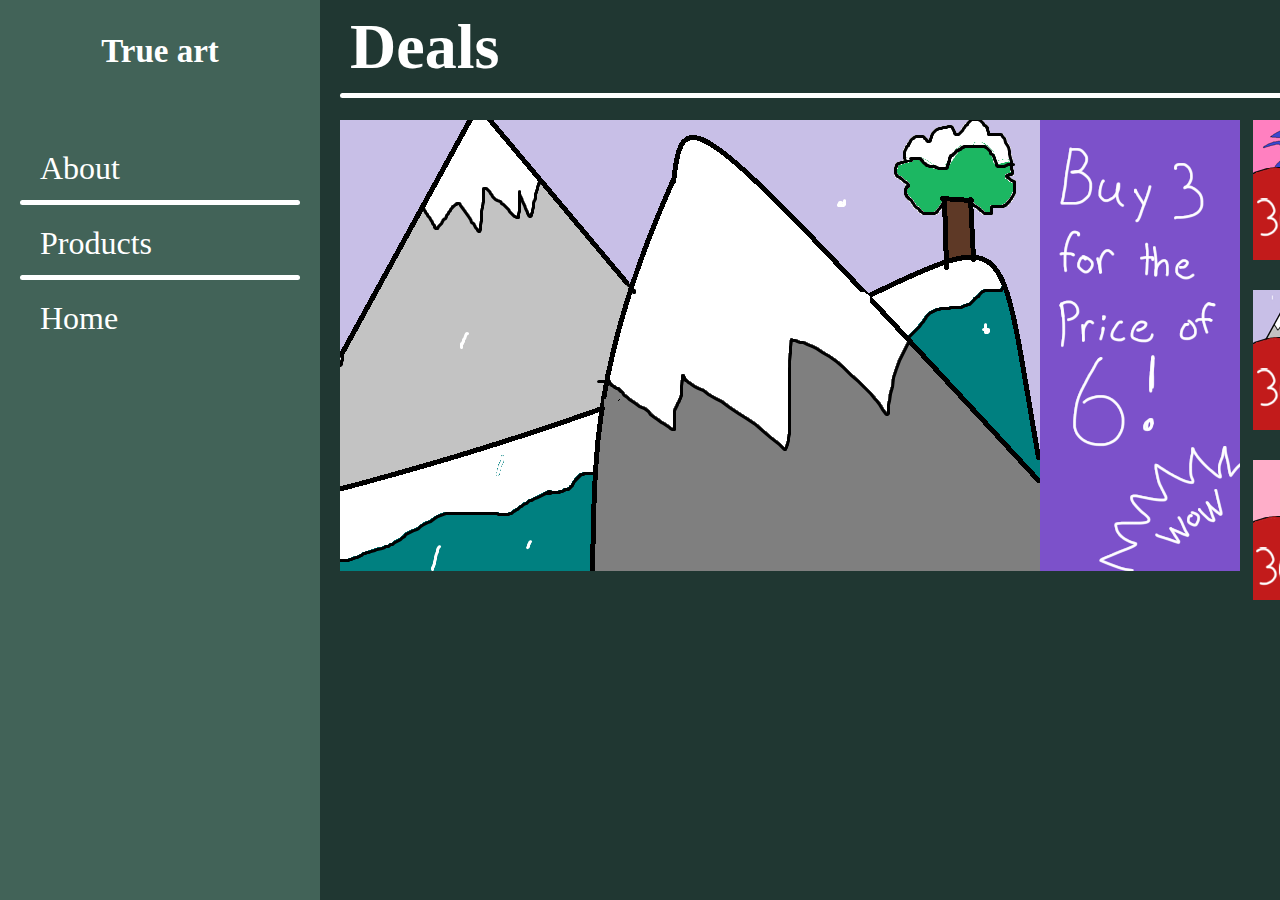
<file: Site/index.html>
<!DOCTYPE html>
<html lang="en">

<head>
    <meta charset="UTF-8">
    <meta name="viewport" content="width=device-width, initial-scale=1.0">
    <meta http-equiv="X-UA-Compatible" content="ie=edge">
    <link rel="stylesheet" href="CSS/main.css">
    <link href="https://fonts.googleapis.com/icon?family=Material+Icons" rel="stylesheet">
    <title>Document</title>
</head>

<body>
    <div class="wrapper">
        <header>
            <div class="listcontainer">
                <a href="About.html">About</a>
                <div class="seperator"></div>
                <a href="Products.html">Products</a>
                <div class="seperator"></div>
                <a href="index.html">Home</a>
            </div>


            <i class="material-icons" id="menubutton" onclick="menu()">menu</i>
            <h2>True art</h2>
        </header>
        <div class="gridcontainer">
            <div class="seperatorcontainer">
                <div class="seperator"></div>
            </div>

            <h3 class="Deals">Deals</h3>
            <section></section>
            <div class="picbox" id="pic1"></div>
            <div class="picbox second" id="pic2"></div>
            <div class="picbox" id="pic3"></div>
            <div class="picbox second" id="pic4"></div>
            <div class="picbox" id="pic5"></div>
            <div class="picbox second" id="pic6"></div>
        </div>

    </div>
    <script src="JS/main.js"></script>
</body>

</html>
</file>
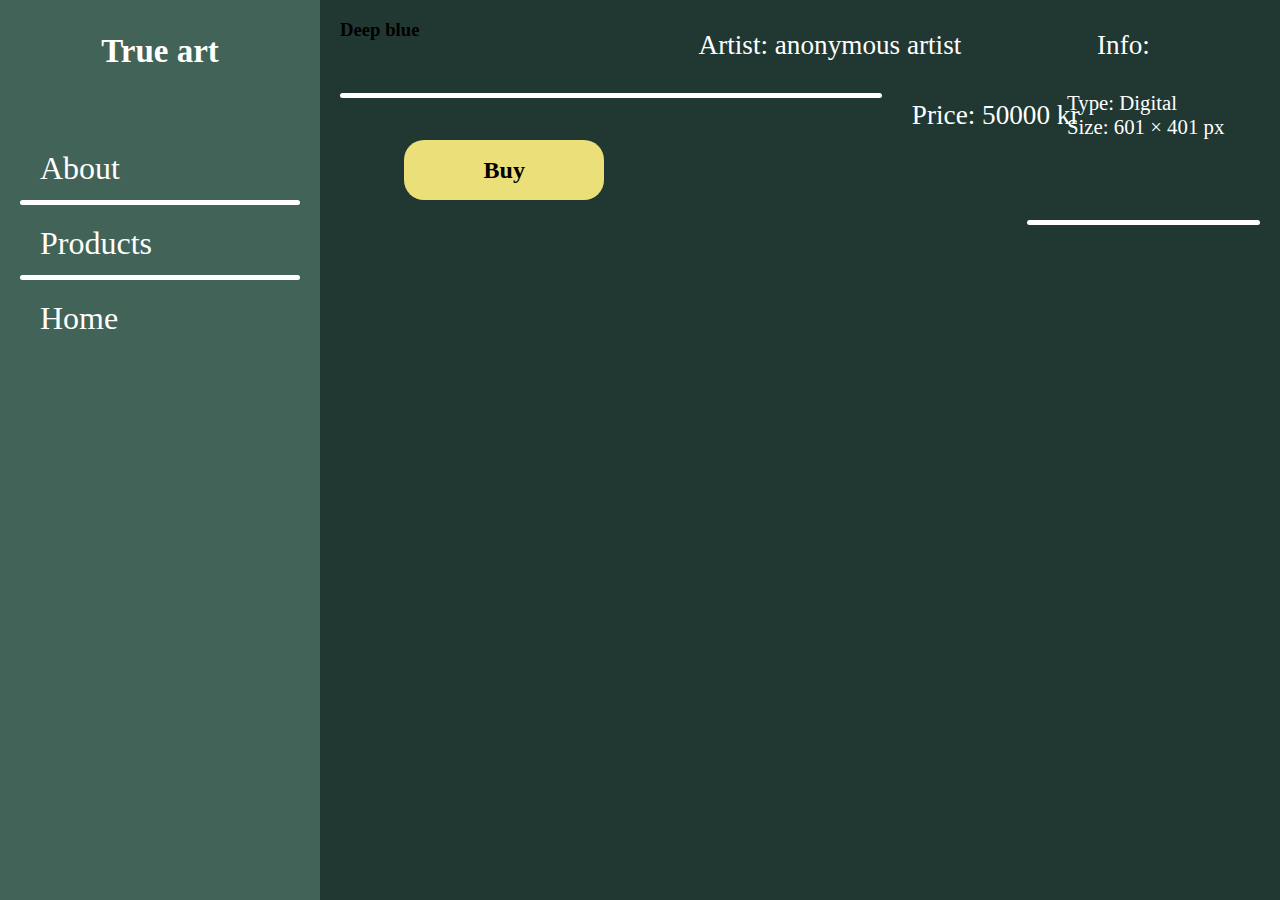
<file: Site/buy.html>
<!DOCTYPE html>
<html lang="en">

<head>
    <meta charset="UTF-8">
    <meta name="viewport" content="width=device-width, initial-scale=1.0">
    <meta http-equiv="X-UA-Compatible" content="ie=edge">
    <link rel="stylesheet" href="CSS/main.css">
    <link href="https://fonts.googleapis.com/icon?family=Material+Icons" rel="stylesheet">
    <title>Document</title>
</head>

<body>
    <div class="wrapper">
        <header>
            <div class="listcontainer">
                <a href="About.html">About</a>
                <div class="seperator"></div>
                <a href="Products.html">Products</a>
                <div class="seperator"></div>
                <a href="index.html">Home</a>
            </div>


            <i class="material-icons" id="menubutton" onclick="menu()">menu</i>
            <h2>True art</h2>
        </header>

        <div class="gridcontainer" id="prodgrid">
            <div class="seperatorcontainer">
                <div class="seperator"></div>
            </div>

            <h3 id="Deals">Deep blue</h3>
            <div class="tempbox"></div>
            <div class="seperator" id="sep1"></div>
            <p>Artist: anonymous artist</p>
            <ul><p>Info:</p>  
                <li>Type: Digital</li>
                <li>Size: 601 × 401 px</li>
            </ul>
            <p>Price: 50000 kr</p>
            
            

            <a href=""class="button"><strong>Buy</strong></a>
        </div>

    </div>
    <script src="JS/main.js"></script>
</body>

</html>
</file>
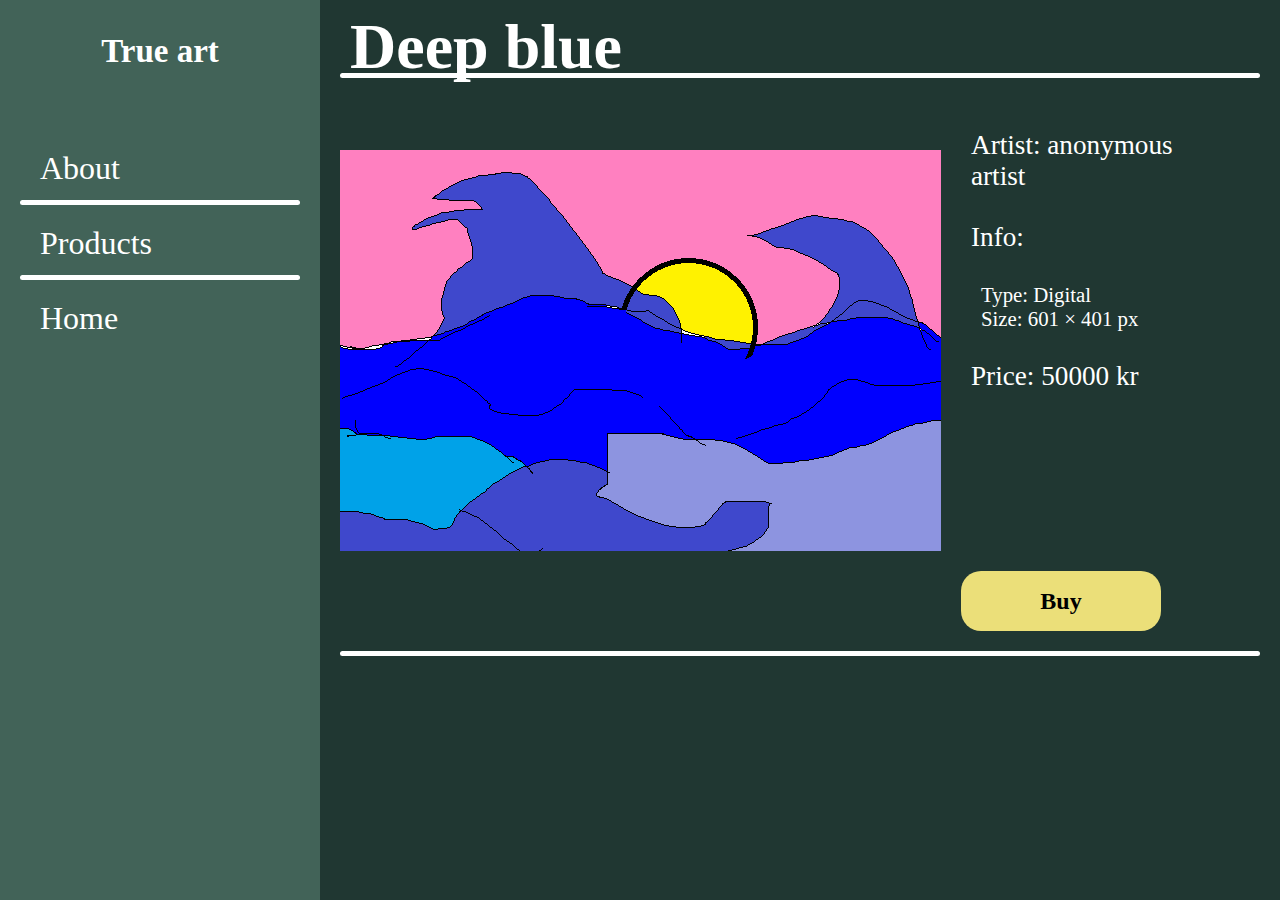
<file: Site/Deepblue.html>
<!DOCTYPE html>
<html lang="en">

<head>
    <meta charset="UTF-8">
    <meta name="viewport" content="width=device-width, initial-scale=1.0">
    <meta http-equiv="X-UA-Compatible" content="ie=edge">
    <link rel="stylesheet" href="CSS/main.css">
    <link href="https://fonts.googleapis.com/icon?family=Material+Icons" rel="stylesheet">
    <title>Document</title>
</head>

<body>
    <div class="wrapper">
        <header>
            <div class="listcontainer">
                <a href="About.html">About</a>
                <div class="seperator"></div>
                <a href="Products.html">Products</a>
                <div class="seperator"></div>
                <a href="index.html">Home</a>
            </div>


            <i class="material-icons" id="menubutton" onclick="menu()">menu</i>
            <h2>True art</h2>
        </header>

        <div class="gridcontainer prodgrid desk">
            <div class="seperatorcontainer buy">
                <div class="seperator"></div>
            </div>

            <h3 class="Deals buy">Deep blue</h3>
            <div class="imag deep"></div>
            <div class="seperator" id="sep1"></div>
            <div class="infobox">
               <p>Artist: anonymous artist</p>
               <p>Info:</p>
               <ul>  
                <li>Type: Digital</li>
                <li>Size: 601 × 401 px</li>
            </ul>
            <p>Price: 50000 kr</p> 
            </div>
            
            
            

            <a href=""class="button buybutton"><strong>Buy</strong></a>
        </div>

    </div>
    <script src="JS/main.js"></script>
</body>

</html>
</file>
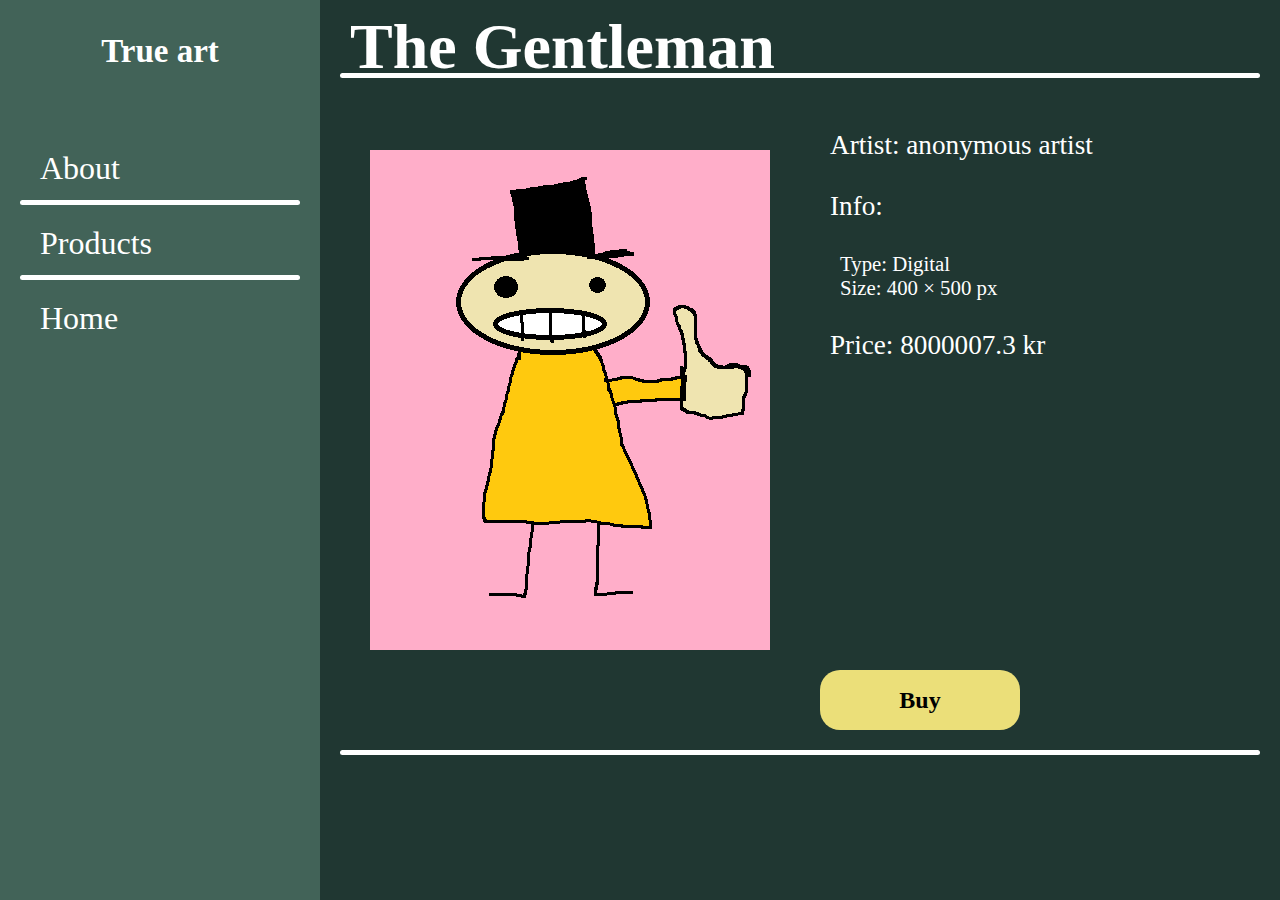
<file: Site/gentleman.html>
<!DOCTYPE html>
<html lang="en">

<head>
    <meta charset="UTF-8">
    <meta name="viewport" content="width=device-width, initial-scale=1.0">
    <meta http-equiv="X-UA-Compatible" content="ie=edge">
    <link rel="stylesheet" href="CSS/main.css">
    <link href="https://fonts.googleapis.com/icon?family=Material+Icons" rel="stylesheet">
    <title>Document</title>
</head>

<body>
    <div class="wrapper">
        <header>
            <div class="listcontainer">
                <a href="About.html">About</a>
                <div class="seperator"></div>
                <a href="Products.html">Products</a>
                <div class="seperator"></div>
                <a href="index.html">Home</a>
            </div>


            <i class="material-icons" id="menubutton" onclick="menu()">menu</i>
            <h2>True art</h2>
        </header>

        <div class="gridcontainer prodgrid desk">
            <div class="seperatorcontainer buy">
                <div class="seperator"></div>
            </div>

            <h3 class="Deals buy">The Gentleman</h3>
            <div class="imag gentl buy2"></div>
            <div class="seperator" id="sep1"></div>
            <div class="infobox">
                <p>Artist: anonymous artist</p>
                <p>Info:</p> 
                <ul> 
                    <li>Type: Digital</li>
                    <li>Size: 400 × 500 px</li>
                </ul>
                <p>Price: 8000007.3 kr</p>
            </div>
            
            

            <a href=""class="button buybutton"><strong>Buy</strong></a>
        </div>

    </div>
    <script src="JS/main.js"></script>
</body>

</html>
</file>
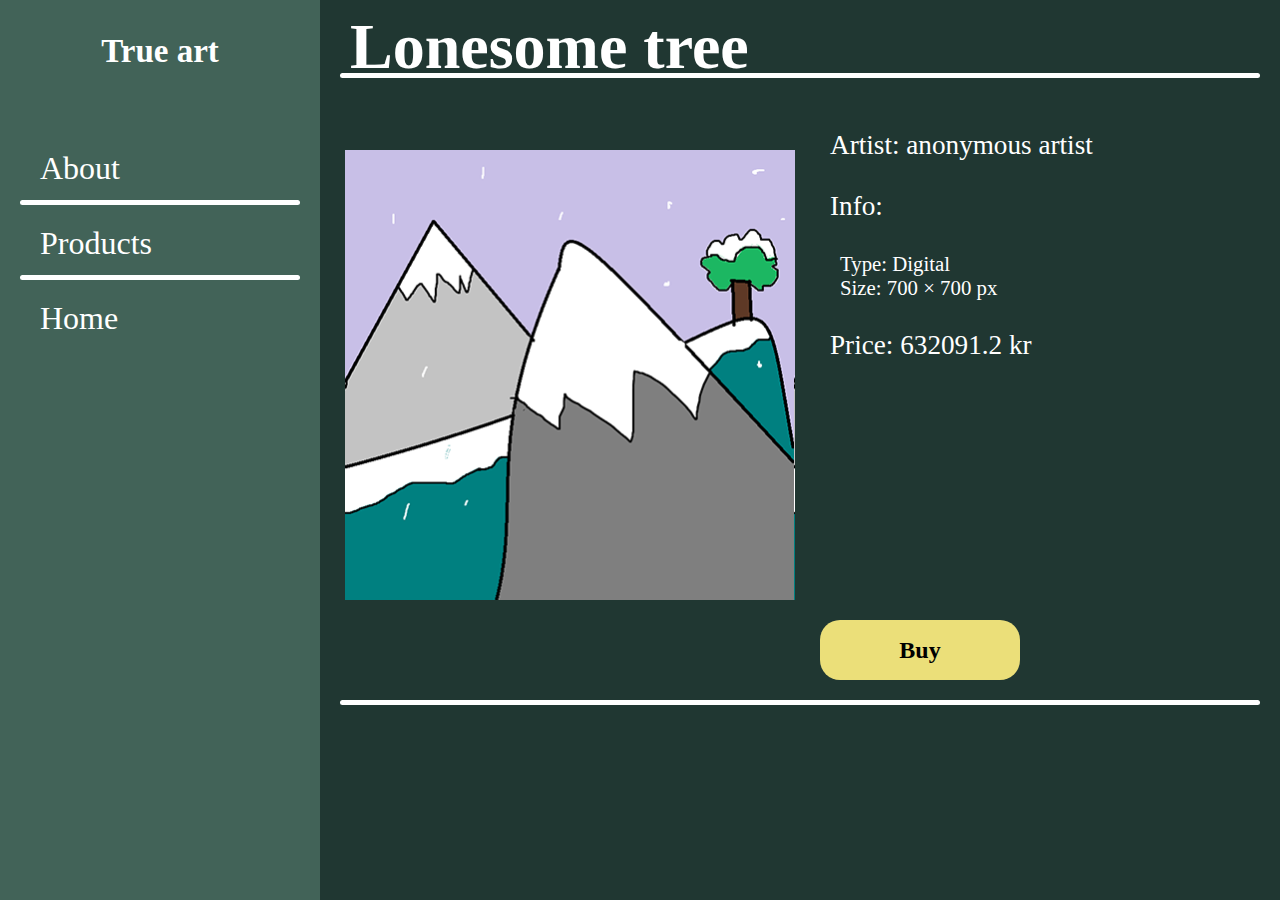
<file: Site/Lonesome-tree.html>
<!DOCTYPE html>
<html lang="en">

<head>
    <meta charset="UTF-8">
    <meta name="viewport" content="width=device-width, initial-scale=1.0">
    <meta http-equiv="X-UA-Compatible" content="ie=edge">
    <link rel="stylesheet" href="CSS/main.css">
    <link href="https://fonts.googleapis.com/icon?family=Material+Icons" rel="stylesheet">
    <title>Document</title>
</head>

<body>
    <div class="wrapper">
        <header>
            <div class="listcontainer">
                <a href="About.html">About</a>
                <div class="seperator"></div>
                <a href="Products.html">Products</a>
                <div class="seperator"></div>
                <a href="index.html">Home</a>
            </div>


            <i class="material-icons" id="menubutton" onclick="menu()">menu</i>
            <h2>True art</h2>
        </header>

        <div class="gridcontainer prodgrid desk">
            <div class="seperatorcontainer buy">
                <div class="seperator"></div>
            </div>

            <h3 class="Deals buy">Lonesome tree</h3>
            <div class="imag tree buy2"></div>
            <div class="seperator" id="sep1"></div>
            <div class="infobox">
                <p>Artist: anonymous artist</p>
                <p>Info:</p> 
                <ul> 
                    <li>Type: Digital</li>
                    <li>Size: 700 × 700 px</li>
                </ul>
                <p>Price: 632091.2 kr</p>
            </div>
            
            

            <a href=""class="button buybutton"><strong>Buy</strong></a>
        </div>

    </div>
    <script src="JS/main.js"></script>
</body>

</html>
</file>
<file: Site/CSS/main.css>
body{
    margin: 0;
}

.wrapper{
    background-color: rgb(32, 55, 50);
}

#abwrap{
    height: calc(100vh - 100px);
}

.gridcontainer{
    margin-top: 100px;
    margin-left: 20px;
    margin-right: 20px;
    display: grid;
    grid-template-columns: 1fr 1fr;
    grid-template-rows: 50px 50px 1.5fr 1fr 1fr 1fr;
    grid-template-areas: 
    "a1 b1"
    "a2 b2"
    "a3 b3"
    "a4 b4"
    "a5 b5"
    "a6 b6" ;
}

#abgrid{
    grid-template-rows: 50px 50px 1.5fr;
    grid-template-areas: 
    "a1 b1"
    "a2 b2"
    "a3 b3" ;
}

.prodgrid{
    grid-template-columns: 100%;
    grid-template-rows: 50px 50px auto 50px auto auto 50px auto auto 50px auto;
    grid-template-areas: 
    "a1 b1"
    "a2 b2"
    "a3 b3"
    "sep1 sep2"
    "a4 b4"
    "a5 b5"
    "sep3 sep4"
    "a6 b6"
    "sep5 sep6"
    "a7 b7"
    "a8 b8" ;
}

img{
    margin-top: 50px;
    margin-left: auto;
    margin-right: auto;
}

.imag{
    max-height: 375px;
    max-width: 374px;
    margin-top: 50px;
    margin-left: auto;
    margin-right: auto;
    background-size: contain;
}

.deep{
    background-image: url("../Img/Deepblue-mobile.png");
    width: 374px;
    height: 250px;
}

.gentl{
    background-image: url("../Img/Thegentleman-mobile.png");
    width: 300px;
    height: 375px;
}

.tree{
    background-image: url("../Img/Lonesome-tree-mobile.png");
    width: 300px;
    height: 300px;
}

#sep1{
    grid-area: sep1 sep2;
    margin: auto;
}

#sep2{
    grid-area: sep3 sep4;
    margin: auto;
}

#sep3{
    grid-area: sep5 sep6;
    margin: auto;
}

p{
    font-size: 1.7rem;
    color: white;
    grid-column: span 2;
    margin: 30px;

}

header{
    background-color: rgb(66, 99, 88);
    width: 100vw;
    height: 300px;
    display: flex;
    align-items: flex-end;
    justify-content: center;
    position: fixed;
    top: -200px;
    z-index: 100;
    transition: top 0.5s;
}

.activate{
    top: 0;
}

.listcontainer{
    width: 90vw;
    position: absolute;
    top: -80%; 
    display: grid;
    grid-template-rows: 70px 5px 70px 5px 70px;
    transition: top 0.5s;

}

a{
    color: white;
    text-decoration: none;
    font-size: 2rem;
    margin: 20px;
}

.a_activate{
    top: 0;
}

li{
    color: white;
    text-decoration: none;
    list-style: none;
    grid-column: span 2;
    font-size: 1.3rem;
}

ul{
    margin: 0;

}

.button{
    width: 200px;
    height: 60px;
    background-color:#EBDF79;
    border-radius: 20px;
    grid-column: span 2;
    margin-left: auto;
    margin-right: auto;
    display:flex;
    align-items: center;
    justify-content: center;
}

.button strong{
    font-size: 1.5rem;
    color: black;
    margin: 0;
}

h2{
    color: white;
    font-size: 33px;
    margin-bottom: 30px;
}

.Deals{
    grid-area: a2;
    grid-column: span 2;
    color: white;
    margin: 10px;
    font-size: 2rem;
}


i.material-icons{  
    font-size: 4rem;
    position: absolute;
    left: 10px;
    bottom: 20px;
}

.seperatorcontainer{
    display: flex;
    align-items: center;
    justify-content: center;
    justify-items: center;
    align-content: center;
    grid-area: a1;
    grid-column: span 2;
}

.seperator{
    background-color: white;
    height: 5px;
    width: 100%;
    grid-column: span 2;
    border-radius: 10px;
}

section{
    background-image: url("../Img/Lonesome-tree-bigdeal-mobile.png");
    width: 370px;
    height: 185px;
    background-color: white;
    grid-area: a3;
    grid-column: span 2;
    margin-top: 10px;
    margin-left: auto;
    margin-right: auto;
}

.picbox{
    background-image: url("../Img/Deepblue-30%.png");
    background-color: white;
    width: 180px;
    height: 140px;
    margin-right: auto;
    margin-bottom: 70px;
}

.second{
    margin-left: auto;
    margin-right: 0;
}


#pic2{
    background-image: url("../Img/Thegentleman-30%.png");    
}
#pic3{
    background-image: url("../Img/Lonesome-tree-30%.png");
}

#pic5{
    background-image: url("../Img/Thegentleman-30%.png");
}
#pic6{
    background-image: url("../Img/Lonesome-tree-30%.png");
}


@media only screen and (min-width: 768px){

    .wrapper{
        height: 100vh;
    }

    #abwrap{
        height: 100vh;
    }

    header{
        width: 320px;
        height: 100%;
        align-items: flex-end;
        justify-content: center;
        position: fixed;
        top: 0;
        z-index: 100;
        transition: none;
        display: grid;
        grid-template-columns: 100%;
        grid-template-rows: 100px 30px 220px auto;
        grid-template-areas:
        "true f1"
        "emp-spc emp-spc"
        "list list" ;
    }

    i.material-icons{  
        display: none;
    }

    h2{
        margin-left: auto;
        margin-right: auto;
    }

    .listcontainer{
        grid-area: list;
        margin-left: 20px;
        margin-right: 20px;
        width: auto;
        position: static;
        top: 0; 
        display: grid;
        grid-template-columns: auto;
        grid-template-rows: 70px 5px 70px 5px 70px;
        transition: top 0.5s;
    
    }

    .gridcontainer{
        margin-top: 0px;
        margin-left: 340px;
        margin-right: 20px;
        display: grid;
        grid-template-columns: auto calc(100vw/6) calc(100vw/6);
        grid-template-rows: 70px 50px auto auto auto auto;
        grid-template-areas: 
        "a1 b1 c1"
        "a2 b2 c2"
        "a3 b3 c3"
        "a4 b4 c4"
        "a5 b5 c5" ;
    }

    .Deals{
        grid-area: a1;
        grid-column: span 3;
        margin: 10px;
        font-size: 4rem;
        }

    .seperatorcontainer{
        grid-area: a2;
        grid-column: span 3;
    }

    section{
        background-image: url("../Img/Lonesome-tree-bigdeal.png");
        width: 900px;
        height: 451px;
        background-color: white;
        grid-area: a3;
        grid-column: span 1;
        grid-row: span 3;
        margin-top: 0;
        margin-left: auto;
        margin-right: auto;
    }

    .picbox{
        background-color: white;
        width: 180px;
        height: 140px;
        margin: auto;
        margin-bottom: 30px;
        margin-right: 20px;
    }    

    .second{
        margin-left: 20px;
        margin-right: auto;
    }

    #pic1{
        grid-area: b3;
    }
    #pic2{
        grid-area: c3;
    }
    #pic3{
        grid-area: b4;
    }
    #pic4{
        grid-area: c4;
    }
    #pic5{
        grid-area: b5;
    }
    #pic6{
        grid-area: c5;
    }

    .prod{
        grid-column: span 5;
    }

    .prodgrid{
        grid-template-columns: 1fr 15px 1fr 15px 1fr ;
        grid-template-rows: 50px 50px auto 50px auto;
        grid-template-areas: 
        "a1 . b1 . c1"
        "a2 . b2 . c2"
        "a3 . b3 . c3"
        "sep1 . sep2 . sep3"
        "a4 . b4 . c4" ;
    }

    .button{
        width: 200px;
        height: 60px;
        background-color:#EBDF79;
        border-radius: 20px;
        grid-column: span 2;
        margin-left: auto;
        margin-right: auto;
        display:flex;
        align-items: center;
        justify-content: center;
    }

    img{
        margin-top: 50px;
        margin-left: auto;
        margin-right: auto;
    }

    #sep1{
        grid-area: sep1;
        margin: auto;
    }

    #sep2{
        grid-area: sep2;
        margin: auto;
    }

    #sep3{
        grid-area: sep3;
        margin: auto;
    }


    .imag{
        max-height: 701px;
        max-width: 700px;
        margin-top: 50px;
        margin-left: auto;
        margin-right: auto;
        background-size: contain;
    }
    .deep{
        background-image: url("../Img/Deepblue.png");
        width: 601px;
        height: 401px;
        grid-area: a3;
    }
    
    .gentl{
        background-image: url("../Img/Thegentleman.png");
        width: 400px;
        height: 500px;
        grid-area: b3;
    }
    
    .tree{
        background-image: url("../Img/Lonesome-tree-desktop.png");
        width: 450px;
        height: 450px;
        grid-area: c3;
    }

    .butt1{
        grid-area: a4;
    }

    .butt2{
        grid-area: b4;
    }

    .butt3{
        grid-area: c4;
    }

    .desk{
        grid-template-columns: 1fr 1fr ;
        grid-template-rows: 50px 50px auto auto auto;
        grid-template-areas: 
        "a1 b1"
        "a2 b2"
        "a3 b3"
        "a4 b4"
        "sep1 sep1";

    }

    .infobox{
        grid-area: b3;
    }

    .buy{
        grid-column: span 2;
    }

    .buybutton{
        grid-area: b4;
        margin-left: 20px;
    }

    .buy2{
        grid-area: a3;
    }

}
</file>
